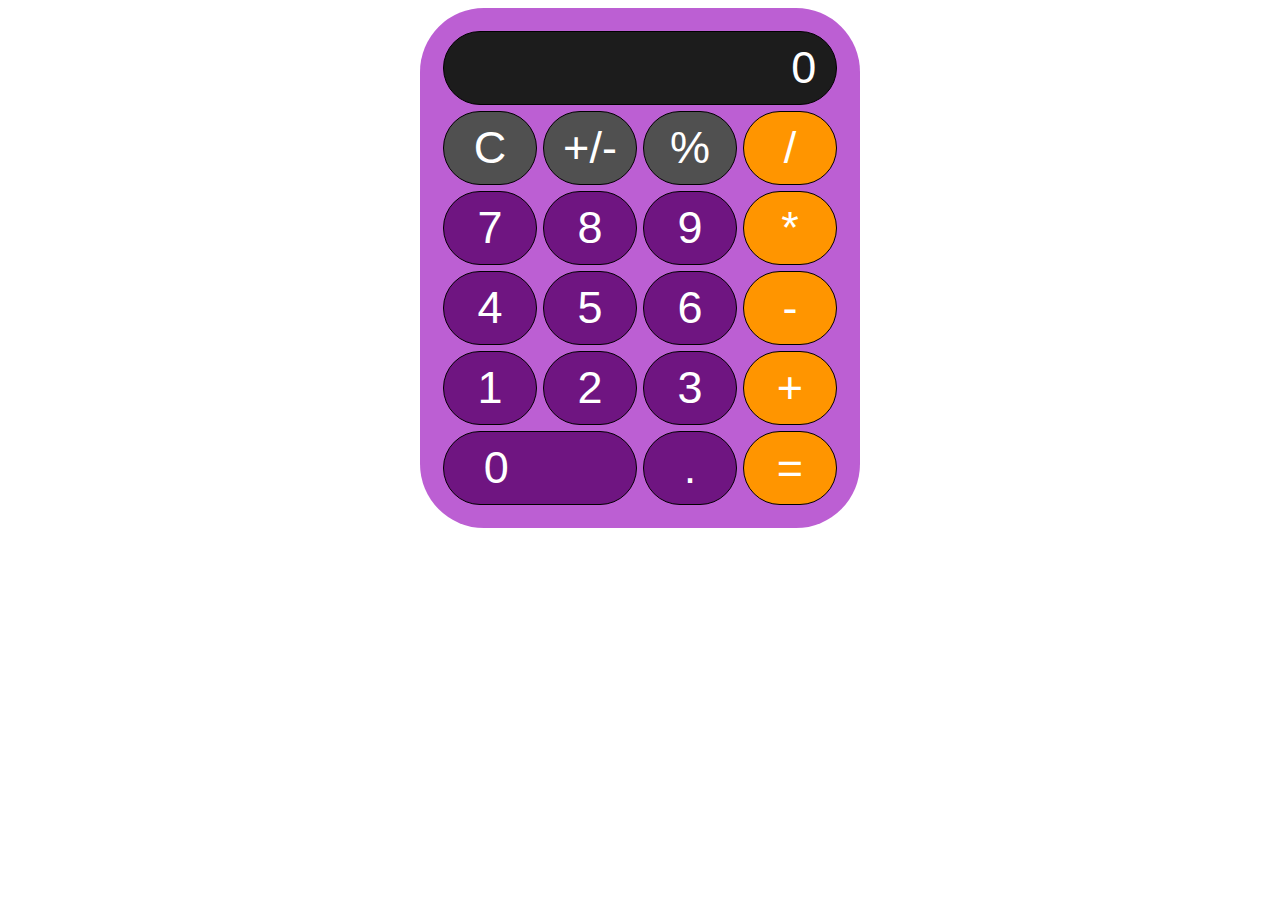
<file: level2 task1/index.html>
<!DOCTYPE html>
<html>

<head>
  <meta charset="utf-8">
  <meta name="viewport" content="width=device-width">
  <title>CALCULATOR</title>
  <link href="style.css" rel="stylesheet" type="text/css" />
  <link href="utils.css" rel="stylesheet" type="text/css" />
</head>

<body>
  <div class="container flex flex-col items-center mx-auto m-w-20">
    <div class="parent">
      <div class="child output">0</div>
      <button class="child dark-gray">C</button>
      <button class="child dark-gray">+/-</button>
      <button class="child dark-gray">%</button>
      <button class="child orange">/</button>
      <button class="child">7</button>
      <button class="child">8</button>
      <button class="child">9</button>
      <button class="child orange">*</button>
      <button class="child">4</button>
      <button class="child">5</button>
      <button class="child">6</button>
      <button class="child orange">-</button>
      <button class="child">1</button>
      <button class="child">2</button>
      <button class="child">3</button>
      <button class="child orange">+</button>
      <button class="child zero">0</button>
      <button class="child">.</button>
      <button class="child orange">=</button>
  </div>
  <script src="script.js"></script>
</body>

</html>
</file>
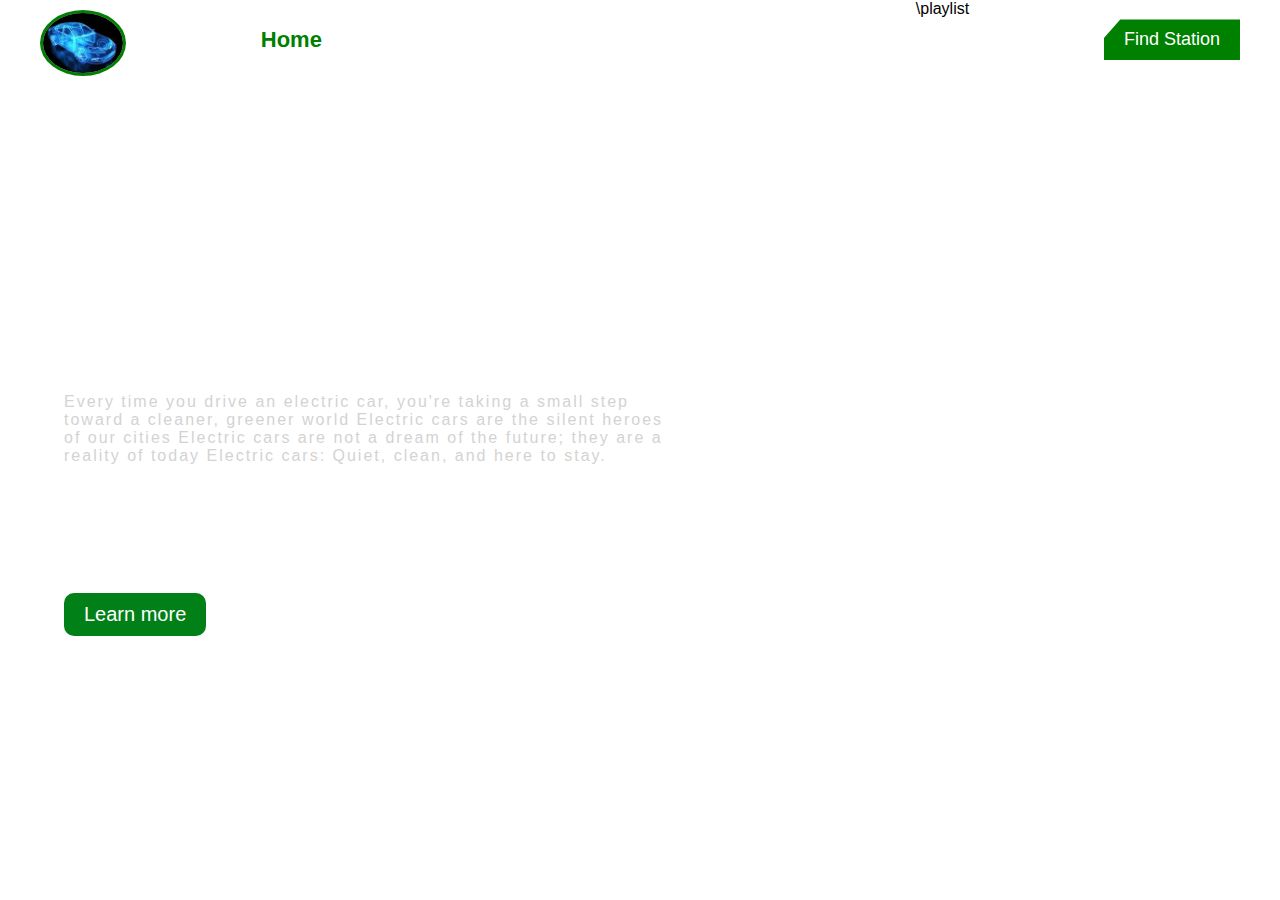
<file: task1/index.html>
<!DOCTYPE html>
<html lang="en">
  <head>
    <meta charset="UTF-8" />
    <meta http-equiv="X-UA-Compatible" content="IE=edge" />
    <meta name="viewport" content="width=device-width, initial-scale=1.0" />
    <title>Day 02 |Boy With Codes</title>
    <link rel="stylesheet" href="style.css" />
  </head>
  <body>
    <section class="nav">
      <div class="logo">
        <img src="[data-uri]" alt="" />
      </div>
      <div class="items">
        <ul>
          <li id="active">Home</li>
          <li>Solutions</li>
          <li>Features</li>
          <li>Feedback</li>
          <li>Contact us</li>
        </ul>
      </div>\playlist
      <div class="btn">
        <button>Find Station</button>
      </div>
    </section>
    <section class="content">
      <div class="c-1">
        <h1>
          <span></span> Electric<span>
            <br />
            </span
          >
          Everywhere
        </h1>
      </div>
      <div class="c-2">
        <p>
            Every time you drive an electric car, 
            you're taking a small step toward a cleaner, greener world
            Electric cars are the silent heroes of our cities            
            Electric cars are not a dream of the future; they are a reality of today            
            Electric cars: Quiet, clean, and here to stay.
        </p>
      </div>
      <div class="c-3">
        <button>Learn more</button>
      </div>
    </section>
  </body>
</html>
</file>
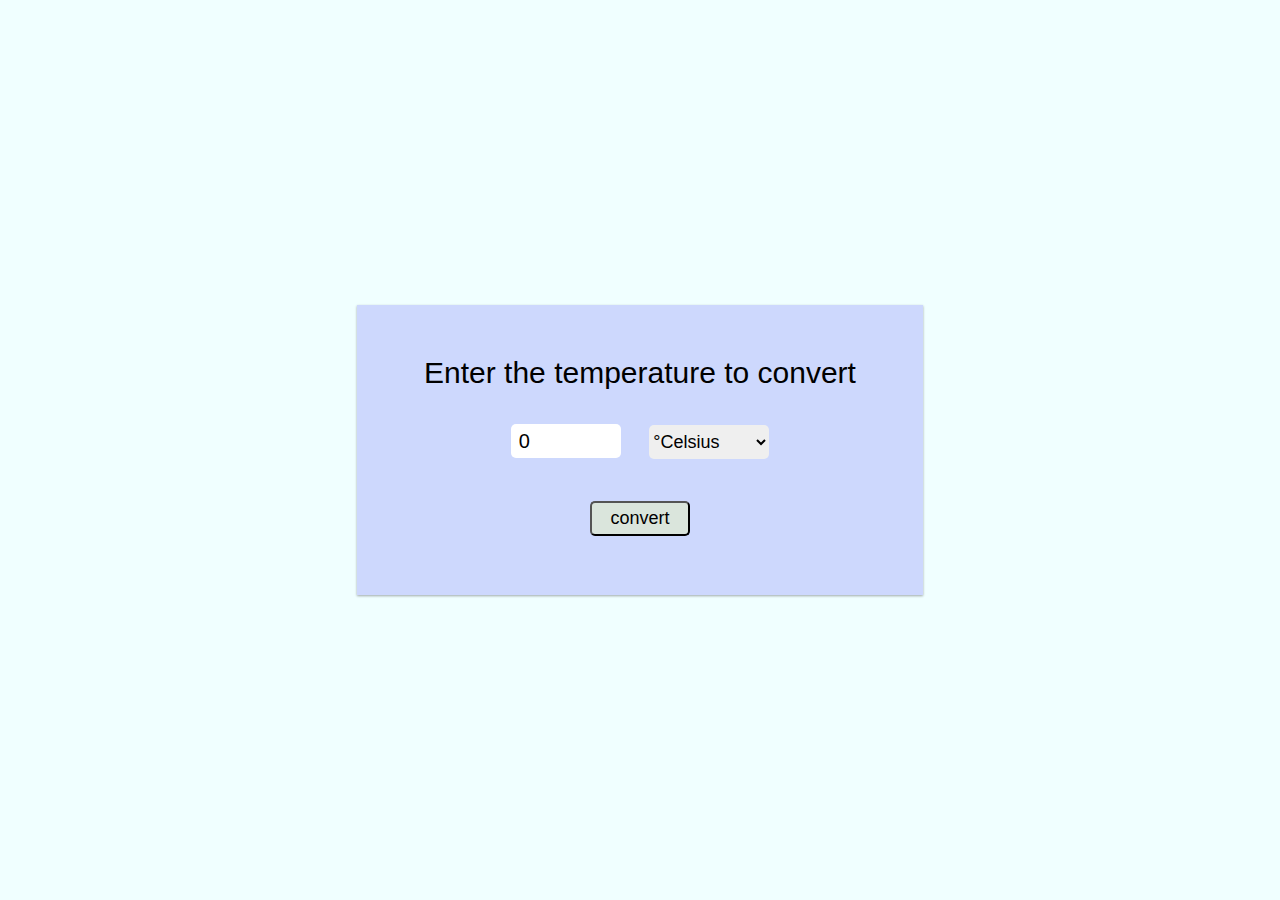
<file: task3/index.html>
<!DOCTYPE html>
<html lang="en">

<head>
    <meta charset="UTF-8">
    <meta http-equiv="X-UA-Compatible" content="IE=edge">
    <meta name="viewport" content="width=device-width, initial-scale=1.0">
    <link rel="stylesheet" href="style.css">
    <title>Temperature converter</title>
</head>

<body>
    <div class="container">
        <form id="calcTemp" onsubmit="calculateTemp(); return false">
            <label for="temp">Enter the temperature to convert</label>
            <br>
            <input type="number" name="temp" id="temp" value="0">
            <select name="temp_diff" id="temp_diff">
                <option value="cel">&#176;Celsius</option>
                <option value="fah">&#176;Fahrenheit</option>
            </select>
            <br>
            <input type="submit" name="temp" id="submit" value="convert">
            <br>
            <span id="result"></span>
        </form>
    </div>

    <script src="script.js"></script>
</body>

</html>
</file>
<file: level2 task1/style.css>
.parent {
    display: grid;
    grid-template-columns: repeat(4, 1fr);
    grid-auto-rows: 80px;
    width: 400px;
    background-color: #bc5fd3;
    padding: 20px;
    border-radius: 5vw;
  }
  
  .child {
    border: 1px solid #000;
    border-radius: 5vw;
    border-radius: 5vh;
    margin: .3vh;
    background-color: #6f1581;
  }

  .output {
    grid-column: 1/5;
    grid-column-start: 1;
    grid-column-end: 5;
  }
  
  .zero {
    grid-column: 1/3;
  }
  
  div, button {
    font-family: "HelveticaNeue-Light", "Helvetica Neue Light", "Helvetica Neue", 
    Helvetica, Arial, "Lucida Grande", sans-serif;
    font-size: 5vh;
    color: #fff;
  }
  
  .orange {
    background-color: #FF9500;
  }
  
  .dark-gray {
    background-color: #505050;
  }
  
  .output {
    background-color: #1C1C1C;
    display: grid;
    align-items: center;
    justify-content: end;
    padding-right: 20px;
  }
  
  .zero {
    display: grid;
    align-items: center;
    justify-content: start;
    padding-left: 40px;
  }
</file>
<file: level2 task1/utils.css>
.text-center{
    text-align: center;
  }
  
  .bg-red{
    background: red;
  }
  
  .mx-auto{
    margin: auto;
  }
  
  .flex{
    display:flex;
  } 
  .flex-col{
    flex-direction: column;
  }
  
  .items-center{
    align-items: center;
  }
</file>
<file: task1/style.css>
* {
    margin: 0;
    padding: 0;
    font-family: sans-serif;
}
  body {
    background-image: url("https://media.istockphoto.com/id/1350432256/photo/green-electric-car-with-charging-station-icon-sign-on-brick-wall-background-concept.jpg?s=612x612&w=0&k=20&c=fMVaFuW4zG9H02uqyAa3s6_CCVXlXXWU5TNuWCxKP2w=");
    background-size: 100vw 100vh;
  }
  .nav {
    display: flex;
    justify-content: space-between;
    margin: 0 40px;
  }
   .logo img {
    width: 80px;
    margin-top: 10px;
    border: 3px solid green;
    border-radius: 50%;
  }
  .items {
    display: flex;
    align-items: center;
  }
  .items ul {
    display: flex;
    list-style: none;
  }
  .items ul li {
    color: #fff;
    margin-right: 16px;
    font-size: 22px;
  }
  .items ul li:hover {
    color: green;
    font-weight: 600;
    cursor: pointer;
    transition: 0.5s ease-in-out;
  }
  #active {
    color: green;
    font-weight: 600;
  }
  .btn {
    display: flex;
    align-items: center;
  }
  .btn button {
    padding: 10px 20px;
    font-size: 18px;
    color: #fff;
    background-color: green;
    outline: none;
    border: none;
    clip-path: polygon(12% 0%, 100% 0%, 100% 100%, 0% 100%, 0% 45%);
    cursor: pointer;
    transition: 0.5s ease-in-out;
  }
  .btn button:hover {
    color: lightgreen;
    border: 2px solid lightgreen;
    background-color: transparent;
  }
  .content {
    display: flex;
    flex-direction: column;
    height: 80vh;
    justify-content: center;
    margin-left: 5vw;
  }
  .c-1 {
    margin-bottom: 20px;
  }
  .c-1 h1 {
    color: #fff;
    font-size: 56px;
  }
  .c-1 h1 span {
    color: green;
  }
  .c-2 p {
    color: lightgray;
    letter-spacing: 2px;
    width: 600px;
    height: 100px;
  }
  .c-3 {
    margin-top: 100px;
  }
  .c-3 button {
    padding: 10px 20px;
    border: none;
    border-radius: 10px;
    color: #fff;
    background-color: rgb(0, 128, 23);
    font-size: 20px;
    cursor: pointer;
    transition: 0.5s ease-in-out;
  }
  .c-3 button:hover {
    color: lightgreen;
    background-color: transparent;
    border: 2px solid lightgreen;
  }
</file>
<file: task3/style.css>
@import url('https://fonts.googleapis.com/css2?family=Raleway:ital,wght@0,300;0,500;0,600;0,700;1,300;1,400;1,500;1,600;1,700&family=Roboto:wght@100;300;400;700&family=Ubuntu:ital,wght@0,300;0,400;0,500;1,300;1,400;1,500;1,700&display=swap');

* {
    box-sizing: border-box;
    padding: 0;
    margin: 0;
    font-family: 'Poppins', sans-serif;
}

.container {
    display: flex;
    justify-content: center;
    align-items: center;
    height: 100vh;
    text-align: center;
    background-color: azure;
}

#calcTemp {
    padding: 29px 67px;
    min-height: 290px;
    background-color: #cdd8fd;
    box-shadow: rgba(0, 0, 0, 0.12) 0px 1px 3px, rgba(0, 0, 0, 0.24) 0px 1px 2px;
}

label {
    font-size: 30px;
    line-height: 78px;
}

#temp {
    width: 110px;
    height: 34px;
    border-radius: 5px;
    margin: 12px;
    padding: 8px;
    font-size: 20px;
    font-weight: 500;
    border: none;
    outline: none;
}

#temp_diff {
    width: 120px;
    height: 34px;
    border-radius: 5px;
    margin: 12px;
    font-size: 18px;
    font-weight: 500;
    border: none;
    outline: none;
}

#submit {
    width: 100px;
    border-radius: 5px;
    margin: 30px 0 20px 0;
    font-size: 18px;
    background-color: rgb(218 229 220);
    padding: 5px;
    transition: all 0.5s ease;
}

#submit:hover{
    background-color: antiquewhite;
    cursor: pointer;
}

#result{
    font-size: 27px;
}
</file>
